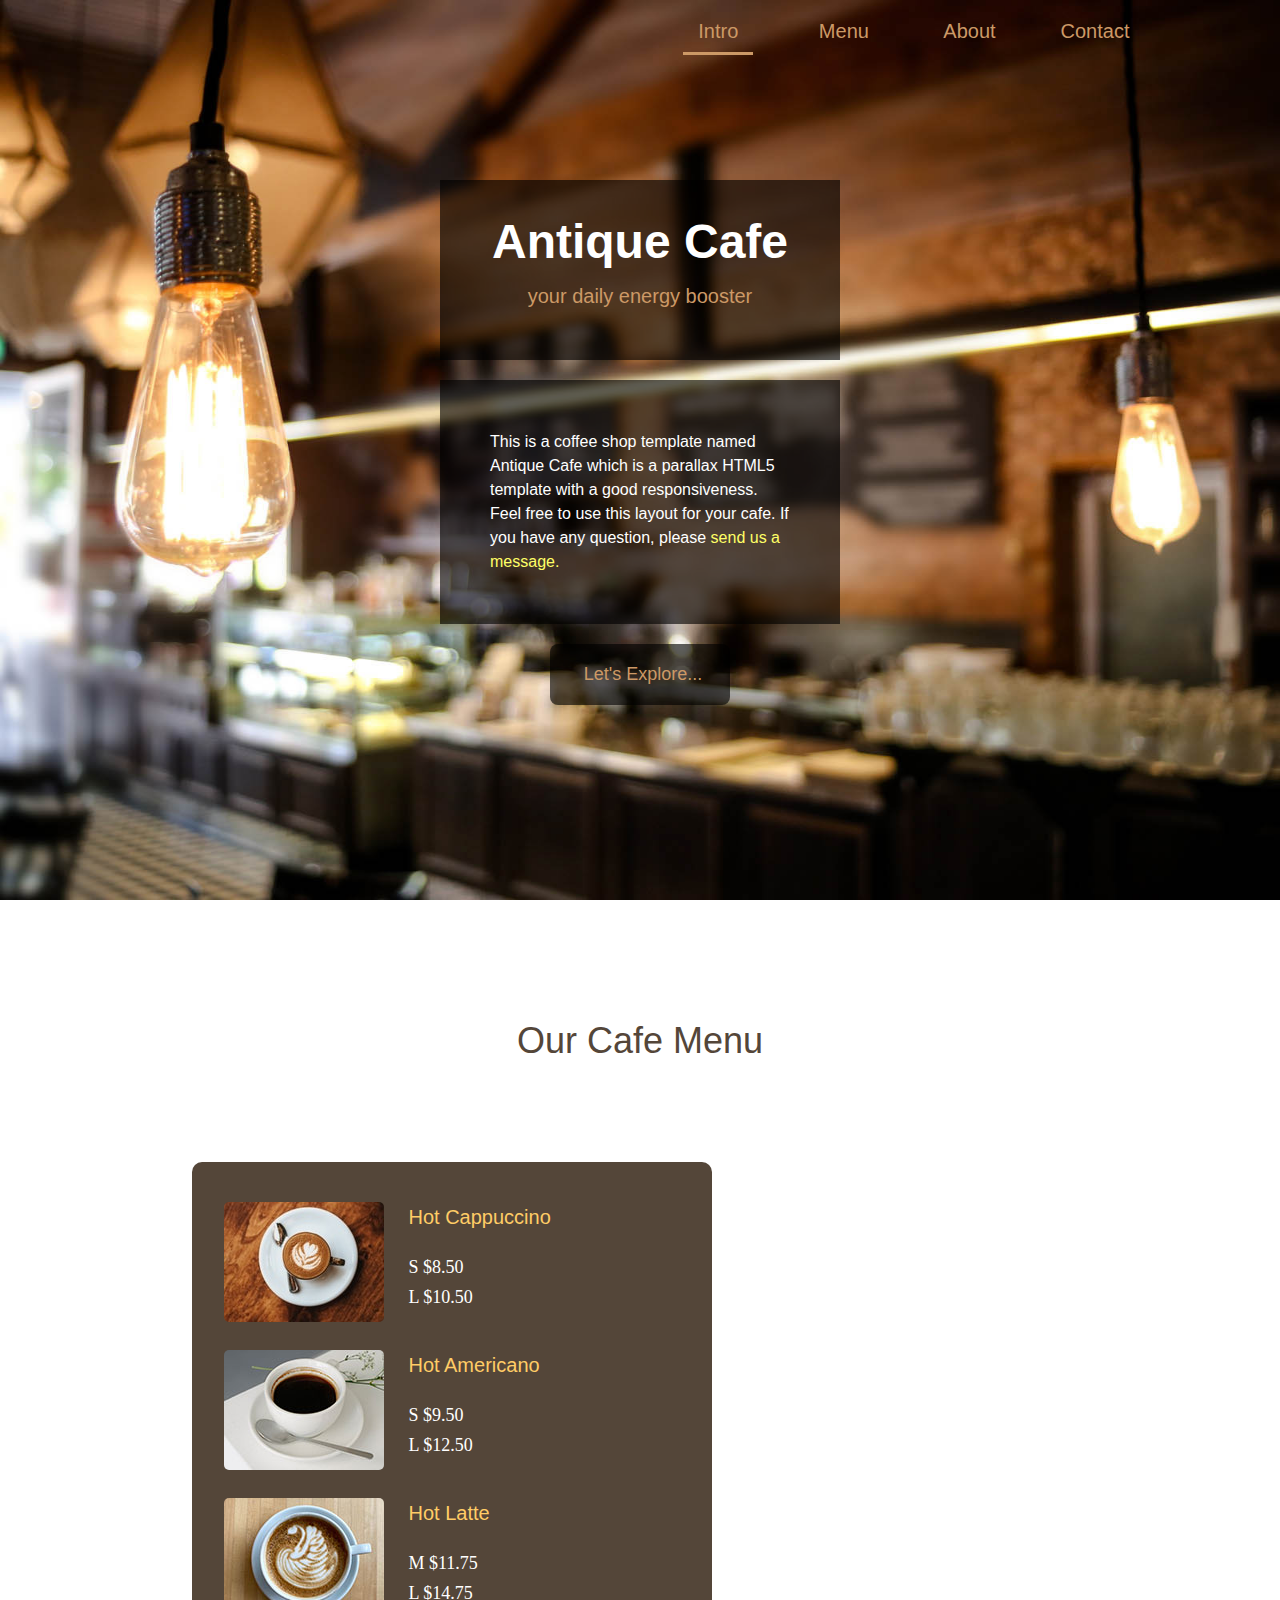
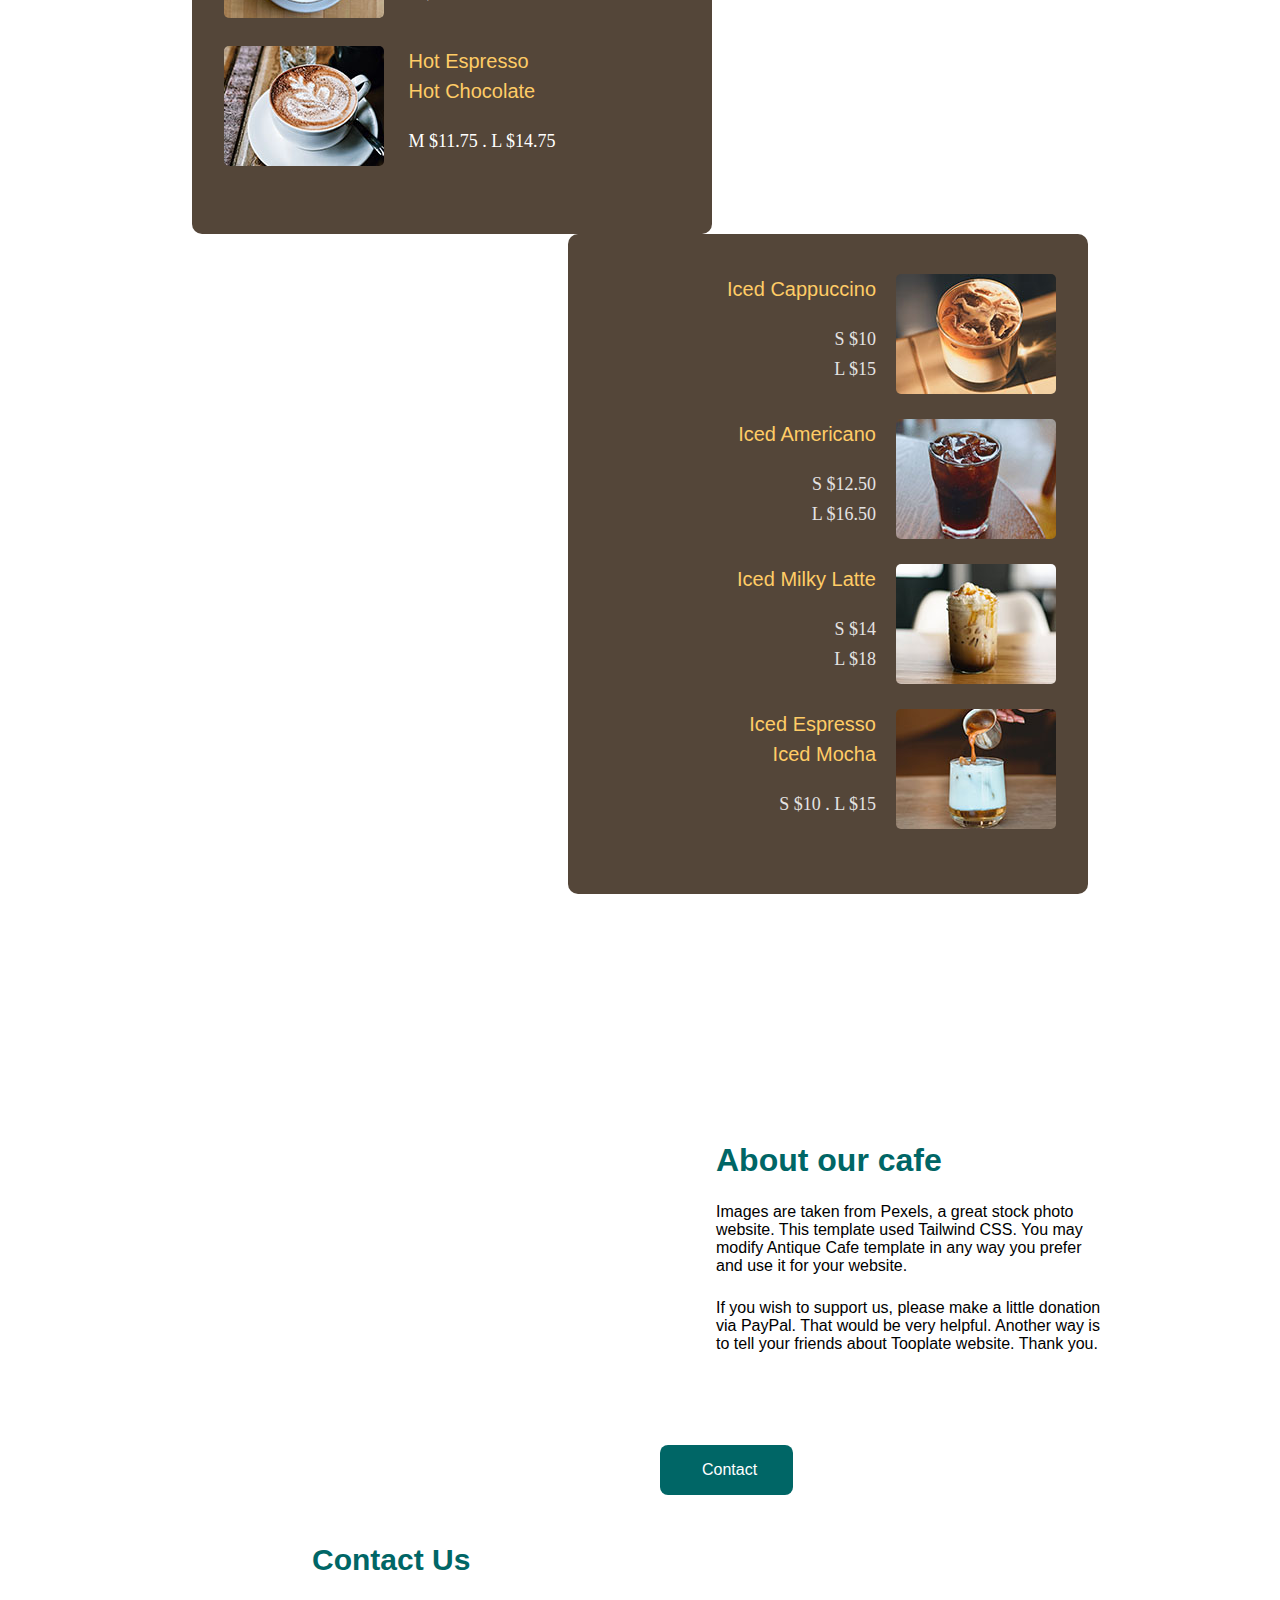
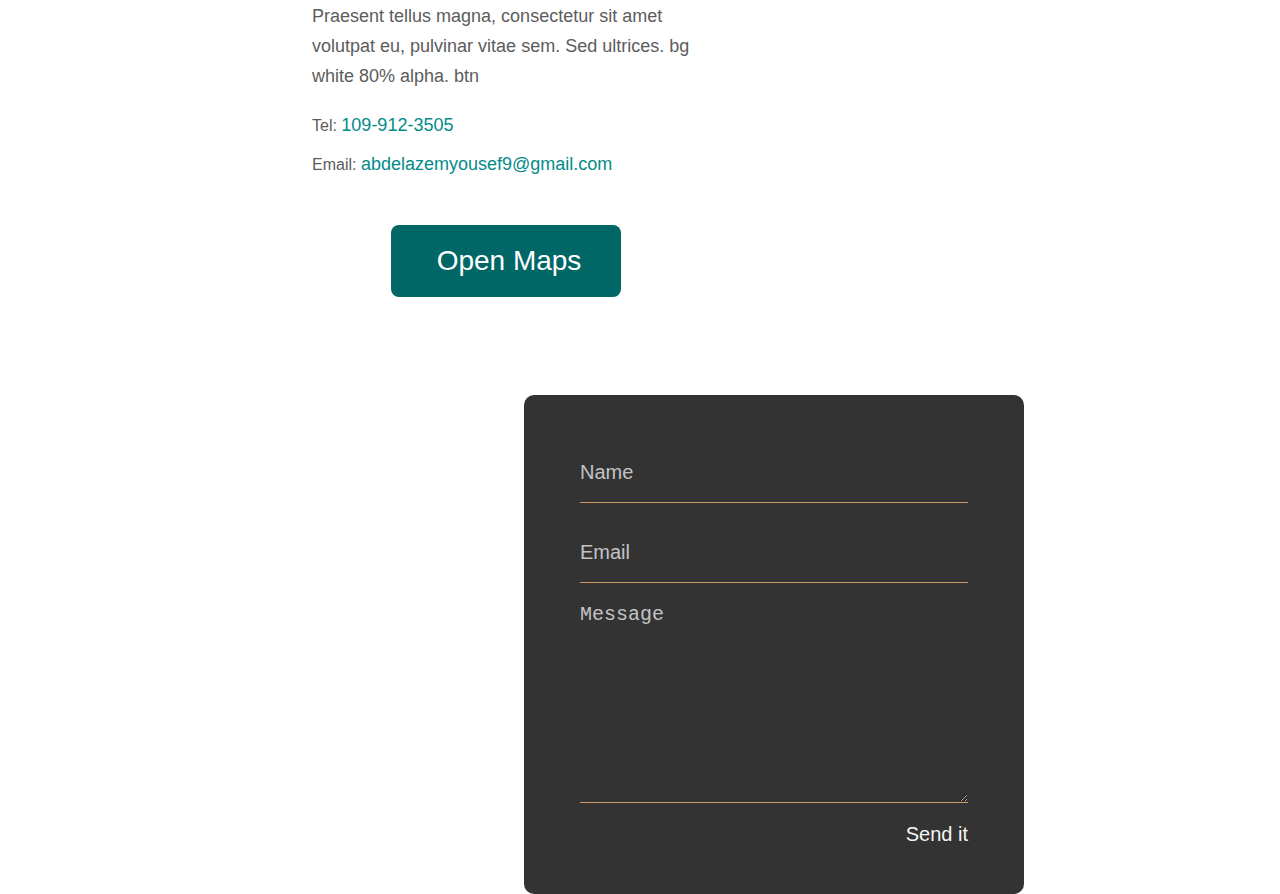
<file: index.html>
<!DOCTYPE html>
<html>
<head>
	<link rel="stylesheet" href="Cafe.CSS">
	<link rel="stylesheet" href="https://cdnjs.cloudflare.com/ajax/libs/font-awesome/6.5.2/css/all.min.css" integrity="sha512-SnH5WK+bZxgPHs44uWIX+LLJAJ9/2PkPKZ5QiAj6Ta86w+fsb2TkcmfRyVX3pBnMFcV7oQPJkl9QevSCWr3W6A==" crossorigin="anonymous" referrerpolicy="no-referrer" />
	<title>Antique Cafe</title>
</head>
<body>
	<section id="intro-section">
		<nav>
			<ul>
				<div class="li-div first-li"><li><a href="#intro-section">Intro</a></li></div>
				<div class="li-div"><li><a href="#menu-section">Menu</a></li></div>
				<div class="li-div"><li><a href="#about-section">About</a></li></div>
				<div class="li-div"><li><a href="#contact-section">Contact</a></li></div>
			</ul>
		</nav>
	<div class="content-sec1">
		<div class="Cafe">
			<h1>Antique Cafe</h1>
			<p>your daily energy booster</p>
		</div>
		
		<div class="content">
			<p>This is a coffee shop template named Antique Cafe which is a parallax HTML5 template with a good responsiveness. Feel free to use this layout for your cafe. If you have any question, please <a href="#"> send us a message.</a></p>
	</div>
	</div>

	<form action="#menu-section" class="btn">
		<button>
			<i class="fas fa-coffee mr-3"></i> 
			Let's Explore...
		</button>
	</form>
	<div class="clear"></div>
	</section>

	<section id="menu-section">
		<div class="head-sec2">
			<button>Our Cafe Menu</button>
		</div>
	<div class="menu">
		<div class="menu-left">
			<div class="menu-item-left">
				<div class="img-left">
					<img src="img/menu-item-1.jpg">
				</div>
				<div class="item-details-left">
					<div class="item-name-left">
						<p>Hot Cappuccino</p>
					</div>
					<div class="item-price-left">
						<p>S $8.50</p>
						<p>L $10.50</p>
					</div>
					
				</div>
			</div>


			<div class="menu-item-left">
				<div class="img-left">
					<img src="img/menu-item-2.jpg">
				</div>
				<div class="item-details-left">
					<div class="item-name-left">
						<p>Hot Americano</p>
					</div>
					<div class="item-price-left">
						<p>S $9.50</p>
						<p>L $12.50</p>
					</div>
					
				</div>
			</div>


			<div class="menu-item-left">
				<div class="img-left">
					<img src="img/menu-item-3.jpg">
				</div>
				<div class="item-details-left">
					<div class="item-name-left">
						<p>Hot Latte</p>
					</div>
					<div class="item-price-left">
						<p>M $11.75</p>
						<p>L $14.75</p>
					</div>
					
				</div>
			</div>

			<div class="menu-item-left">
				<div class="img-left">
					<img src="img/menu-item-4.jpg">
				</div>
				<div class="item-details-left">
					<div class="item-name-left">
						<p>Hot Espresso</p>
					    <p>Hot Chocolate</p>
					</div>
					<div class="item-price-left">
						<p>M $11.75 . 
						L $14.75</p>
					</div>
					
				</div>
			</div>
		</div>

		<div class="menu-right">

			<div class="menu-item-right">
				<div class="img-right">
					<img src="img/menu-item-5.jpg">
				</div>
				<div class="item-details-right">
					<div class="item-name-right">
						<p>Iced Cappuccino</p>
					</div>
					<div class="item-price-right">
						<p>S $10</p>
						<p>L $15</p>
					</div>
					
				</div>
			</div>

			<div class="menu-item-right">
				<div class="img-right">
					<img src="img/menu-item-6.jpg">
				</div>
				<div class="item-details-right">
					<div class="item-name-right">
						<p>Iced Americano</p>
					</div>
					<div class="item-price-right">
						<p>S $12.50</p>
						<p>L $16.50</p>
					</div>
					
				</div>
			</div>

			<div class="menu-item-right">
				<div class="img-right">
					<img src="img/menu-item-7.jpg">
				</div>
				<div class="item-details-right">
					<div class="item-name-right">
						<p>Iced Milky Latte</p>
					</div>
					<div class="item-price-right">
						<p>S $14</p>
						<p>L $18</p>
					</div>
				</div>
			</div>

			<div class="menu-item-right">
				<div class="img-right">
					<img src="img/menu-item-8.jpg">
				</div>
				<div class="item-details-right">
					<div class="item-name-right">
						<p>Iced Espresso</p>
						<p>Iced Mocha</p>
					</div>
					<div class="item-price-right">
						<p>S $10 . 
						L $15</p>
					</div>
				</div>
			</div>
		</div>
	</div>
	<div class="clear"></div>
	</section>

	<section id="about-section">
		<div class="container">
		
			<div class="pad">
				<h1>About our cafe</h1>
				<p>Images are taken from Pexels, a great stock photo website. This template used Tailwind CSS. You may modify Antique Cafe template in any way you prefer and use it for your website.</p>

				<p>If you wish to support us, please make a little donation via PayPal. That would be very helpful. Another way is to tell your friends about Tooplate website. Thank you.</p>
			</div>
			<div class="clear"></div>
			<div class="pad-btn">
				<a href="#contact-section">
					<i class="far fa-comments mr-4"></i>
					Contact
				</a>
			</div>
		</div>
		<div class="clear"></div>
	</section>

	<section id="contact-section">
		<div class="base">
			<div class="left-box">
				<div class="header">
					<h1>Contact Us</h1>
				</div>
				<p>Praesent tellus magna, consectetur sit amet volutpat eu, pulvinar vitae sem. Sed ultrices. bg white 80% alpha. btn</p>
				<div class="personal-info">
					<label>Tel: <a class="tel" href="01099123505">109-912-3505</a></label><br/><br/>
					<label>Email: <a class="email" href="abdelazemyousef9@gmail.com">abdelazemyousef9@gmail.com</a></label>
				</div>
				<div class="map-btn">
					<button>
						<i class="fas fa-map-marked-alt mr-8"></i>
						Open Maps
					</button>
				</div>
				
			</div>

			<div class="input-box">
				<form action="">
					
					<input id="name" type="text" placeholder="Name" required>
					<input id="email" type="email" placeholder="Email" required>
					<textarea id="message" placeholder="Message"></textarea>			
				</form>
				<div class="send-btn">
                    <a href="#">
                        Send it
					</a>
                </div>
			</div>

		</div>
	</section>
</body>
</html>
</file>
<file: Cafe.CSS>
* {
  padding: 0;
  margin: 0;
  box-sizing: border-box;
}
html {
  scroll-behavior: smooth;
}
body {
  font-family: Arial;
}
#intro-section {
  background-attachment: fixed;
  background-repeat: no-repeat;
  background-size: 100% 100%;
  background-image: url(img/antique-cafe-bg-01.jpg);
  width: 100%;
  height: 100vh;
  color: white;
}
ul {
  color: #cc9966;
  float: right;
  list-style: none;
  position: relative;
  right: 150px;
  top: 20px;
  font-size: 20px;
}
.first-li {
  border-bottom-style: solid;
}
.li-div {
  text-align: center;
  width: 70px;
  height: 35px;
  display: inline-block;
  margin-left: 50px;
  transition: 0.1s;
}
.li-div:hover {
  border-bottom-style: solid;
}
.li-div li a {
  color: #cc9966;
  text-decoration: none;
}
.clear {
  clear: both;
}
.content-sec1 {
  text-align: center;
  line-height: 24px;
  position: relative;
  top: 180px;
}
.Cafe {
  margin: auto;
  background-color: rgba(0, 0, 0, 0.623);
  width: 400px;
  height: 180px;
  padding: 50px;
}
.Cafe h1 {
  font-size: 48px;
  margin-bottom: 30px;
}
.Cafe p {
  color: #cc9966;
  font-size: 20px;
}
.content {
  margin: auto;
  background-color: rgba(0, 0, 0, 0.623);
  width: 400px;
  padding: 50px;
  margin-top: 20px;
}
.content p {
  text-align: left;
}
.content a {
  color: #ff6;
  text-decoration: none;
  transition: 0.2s;
}
.content a:hover {
  color: lightblue;
}
.btn {
  margin: auto;
  text-align: center;
  margin-top: 200px;
}
.btn button {
  background-color: rgba(0, 0, 0, 0.623);
  color: #cc9966;
  border: none;
  padding: 20px 28px;
  font-size: 18px;
  border-radius: 8px;
  transition: 0.2s;
}
.btn button:hover {
  color: white;
}

#menu-section {
  background-attachment: fixed;
  background-repeat: no-repeat;
  background-size: 100% 100%;
  background-image: url(img/antique-cafe-bg-02.jpg);
  width: 100%;
  height: 100vh;
  color: black;
}
.head-sec2 {
  margin: auto;
  text-align: center;
}
.head-sec2 button {
  color: #544639;
  background-color: white;
  padding: 20px 36px;
  border: none;
  border-radius: 8px;
  font-size: 36px;
  margin-top: 100px;
}
.menu {
  width: 70%;
  margin: auto;
  margin-top: 80px;
}
.menu-left {
  background-color: #544639;
  width: 520px;
  float: left;
  border-radius: 10px;
  padding: 40px 32px;
}
.menu-item-left {
  margin-bottom: 24px;
}
.img-left {
  display: inline-block;
}
.img-left img {
  border-radius: 5px;
}
.item-details-left {
  display: inline-block;
  vertical-align: top;
  margin-left: 20px;
}
.item-name-left {
  color: #fc6;
  font-size: 20px;
  margin-bottom: 20px;
  line-height: 30px;
}
.item-price-left {
  color: white;
  font-size: 18px;
  line-height: 30px;
  font-family: cursive;
}
.menu-right {
  background-color: #544639;
  width: 520px;
  float: right;
  border-radius: 10px;
  padding: 40px 32px;
}
.menu-item-right {
  margin-bottom: 24px;
}
.img-right {
  float: right;
}
.img-right img {
  border-radius: 5px;
}
.item-details-right {
  vertical-align: top;
  float: right;
  margin-right: 20px;
  text-align: right;
}
.item-name-right {
  color: #fc6;
  font-size: 20px;
  margin-bottom: 20px;
  line-height: 30px;
}
.item-price-right {
  color: #e4e3e3;
  font-size: 18px;
  line-height: 30px;
  font-family: cursive;
  margin-bottom: 35px;
}

#about-section {
  background-attachment: fixed;
  background-repeat: no-repeat;
  background-size: 100% 100%;
  background-image: url(img/antique-cafe-bg-03.jpg);
  width: 100%;
  height: 100vh;
  color: black;
}
.container {
  float: right;
  width: 50%;
}

.pad {
  float: left;
  background-color: rgba(255, 255, 255, 0.8);
  width: 500px;
  padding: 48px 56px;
  border-radius: 10px;
  margin-top: 200px;
  margin-bottom: 20px;
  margin-left: 20px;
}
.pad h1 {
  color: rgb(0, 102, 102);
  margin-bottom: 24px;
}
.pad p {
  color: black;
  margin-bottom: 24px;
}
.pad-btn a {
  border: none;
  color: white;
  background-color: #006666;
  padding: 16px 36px;
  border-radius: 8px;
  float: left;
  text-decoration: none;
  transition: 0.1s;
  margin-left: 20px;
}
.pad-btn a:hover {
  background-color: #038b8b;
}

#contact-section {
  background-attachment: fixed;
  background-repeat: no-repeat;
  background-size: 100% 100%;
  background-image: url(img/antique-cafe-bg-04.jpg);
  width: 100%;
  height: 100vh;
}
.base {
  width: 60%;
  margin: auto;
  padding-top: 200px;
}
.left-box {
  border-radius: 10px;
  width: 500px;
  padding: 48px 56px;
  float: left;
  background-color: rgba(255, 255, 255, 0.8);
}
.header h1 {
  font-size: 30px;
  color: rgb(0, 102, 102);
  margin-bottom: 24px;
}
.left-box p {
  line-height: 30px;
  font-size: 18px;
  color: rgb(92, 92, 92);
  margin-bottom: 24px;
}
label {
  color: rgb(92, 92, 92);
}
.tel,
.email {
  font-size: 18px;
  color: #038b8b;
  text-decoration: none;
}
.map-btn {
  margin: 50px 0px;
  text-align: center;
}
.left-box button {
  border: none;
  color: white;
  background-color: #006666;
  padding: 20px 40px;
  border-radius: 8px;
  font-size: 28px;
  transition: 0.1s;
}
.left-box button:hover {
  background-color: #038b8b;
}
.input-box {
  border-radius: 10px;
  width: 500px;
  padding: 48px 56px;
  float: right;
  background-color: rgba(0, 0, 0, 0.8);
}
#name,
#email {
  width: 100%;
  height: 60px;
  float: left;
  font-size: 20px;
  background-color: rgba(0, 0, 0, 0);
  border: none;
  margin-bottom: 20px;
  border-bottom: 1px solid #cc9966;
}
#name:focus,
#email:focus,
#message:focus {
  border: 1px solid #cc9966;
  box-shadow: 0 0 5px #cc9966;
  outline: #cc9966;
}
::placeholder {
  color: rgb(196, 195, 195);
}
#message {
  width: 100%;
  height: 200px;
  float: left;
  font-size: 20px;
  background-color: rgba(0, 0, 0, 0);
  border: none;
  margin-bottom: 20px;
  border-bottom: 1px solid #cc9966;
}
.send-btn a {
  text-decoration: none;
  float: right;
  border: none;
  font-size: 20px;
  color: whitesmoke;
  background-color: rgba(0, 0, 0, 0);
}
.send-btn a:hover {
  color: #fc6;
}
i {
  padding-right: 6px;
}
</file>
